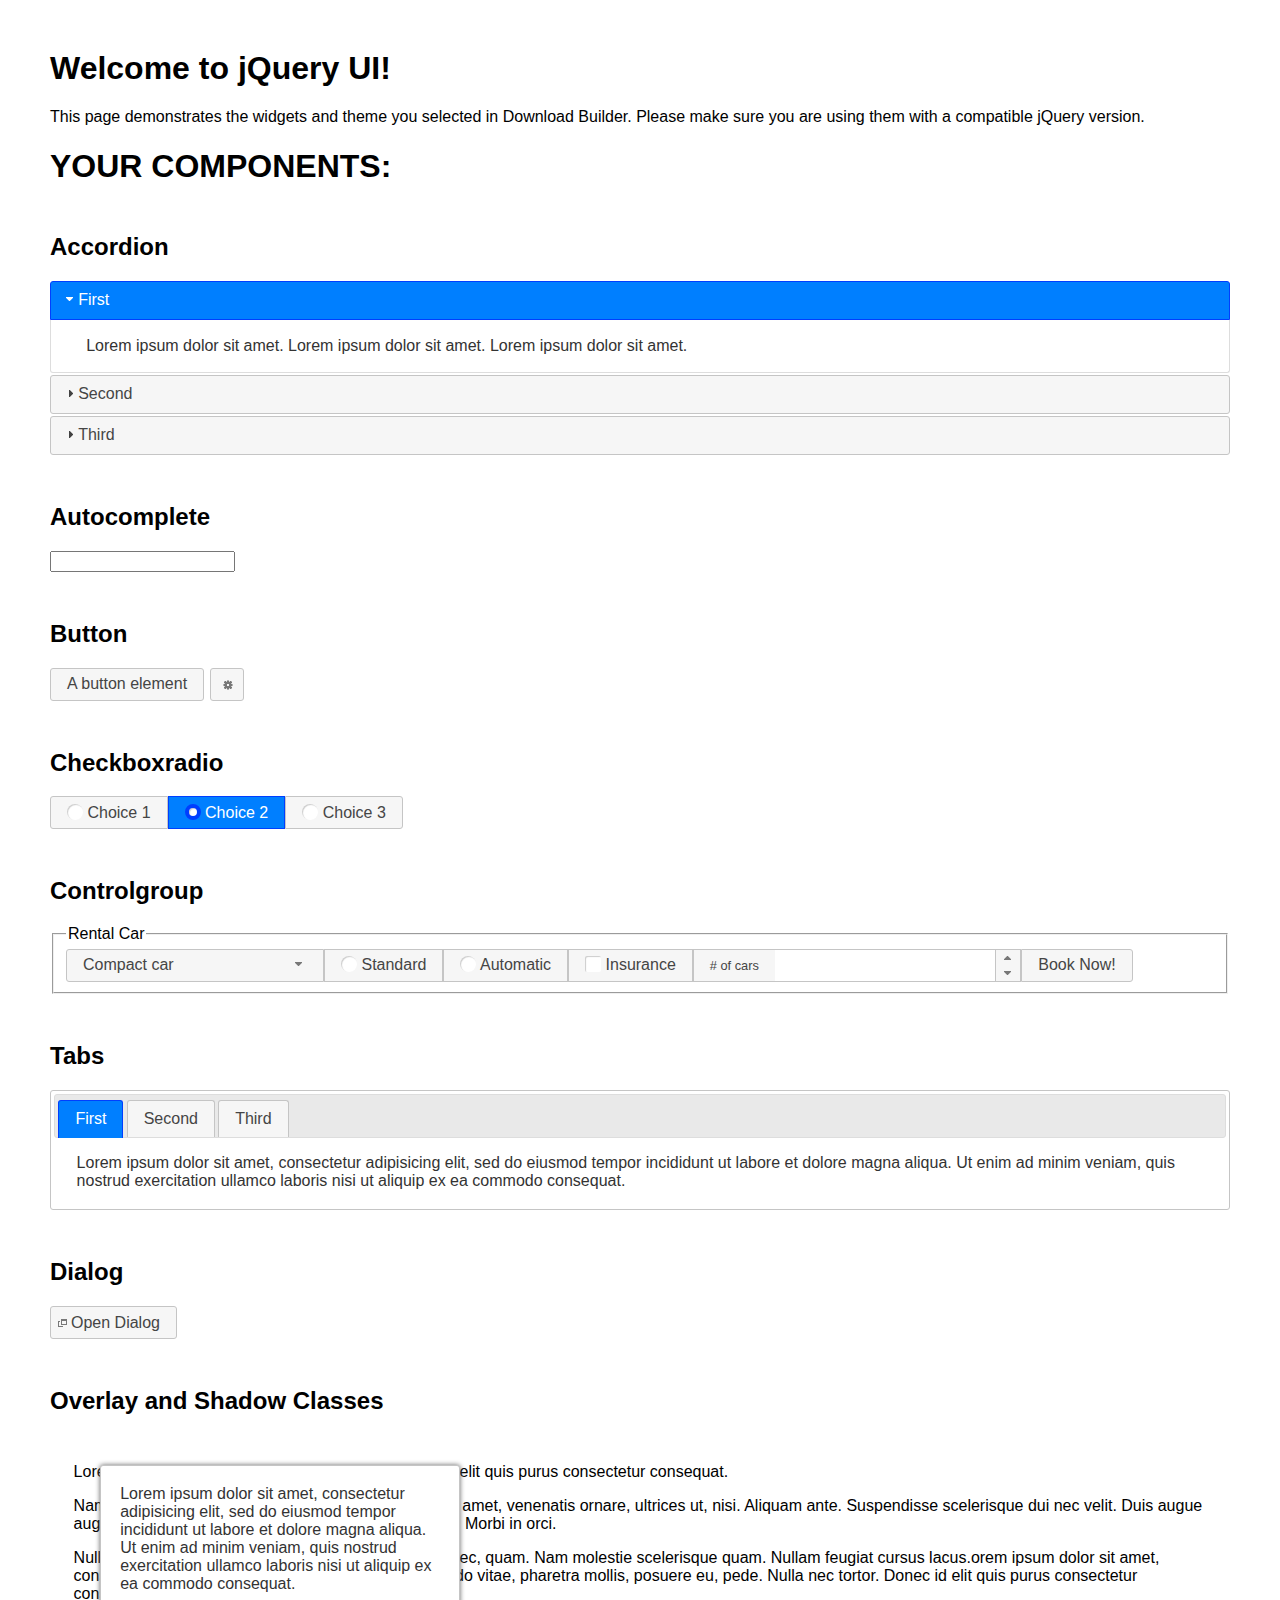
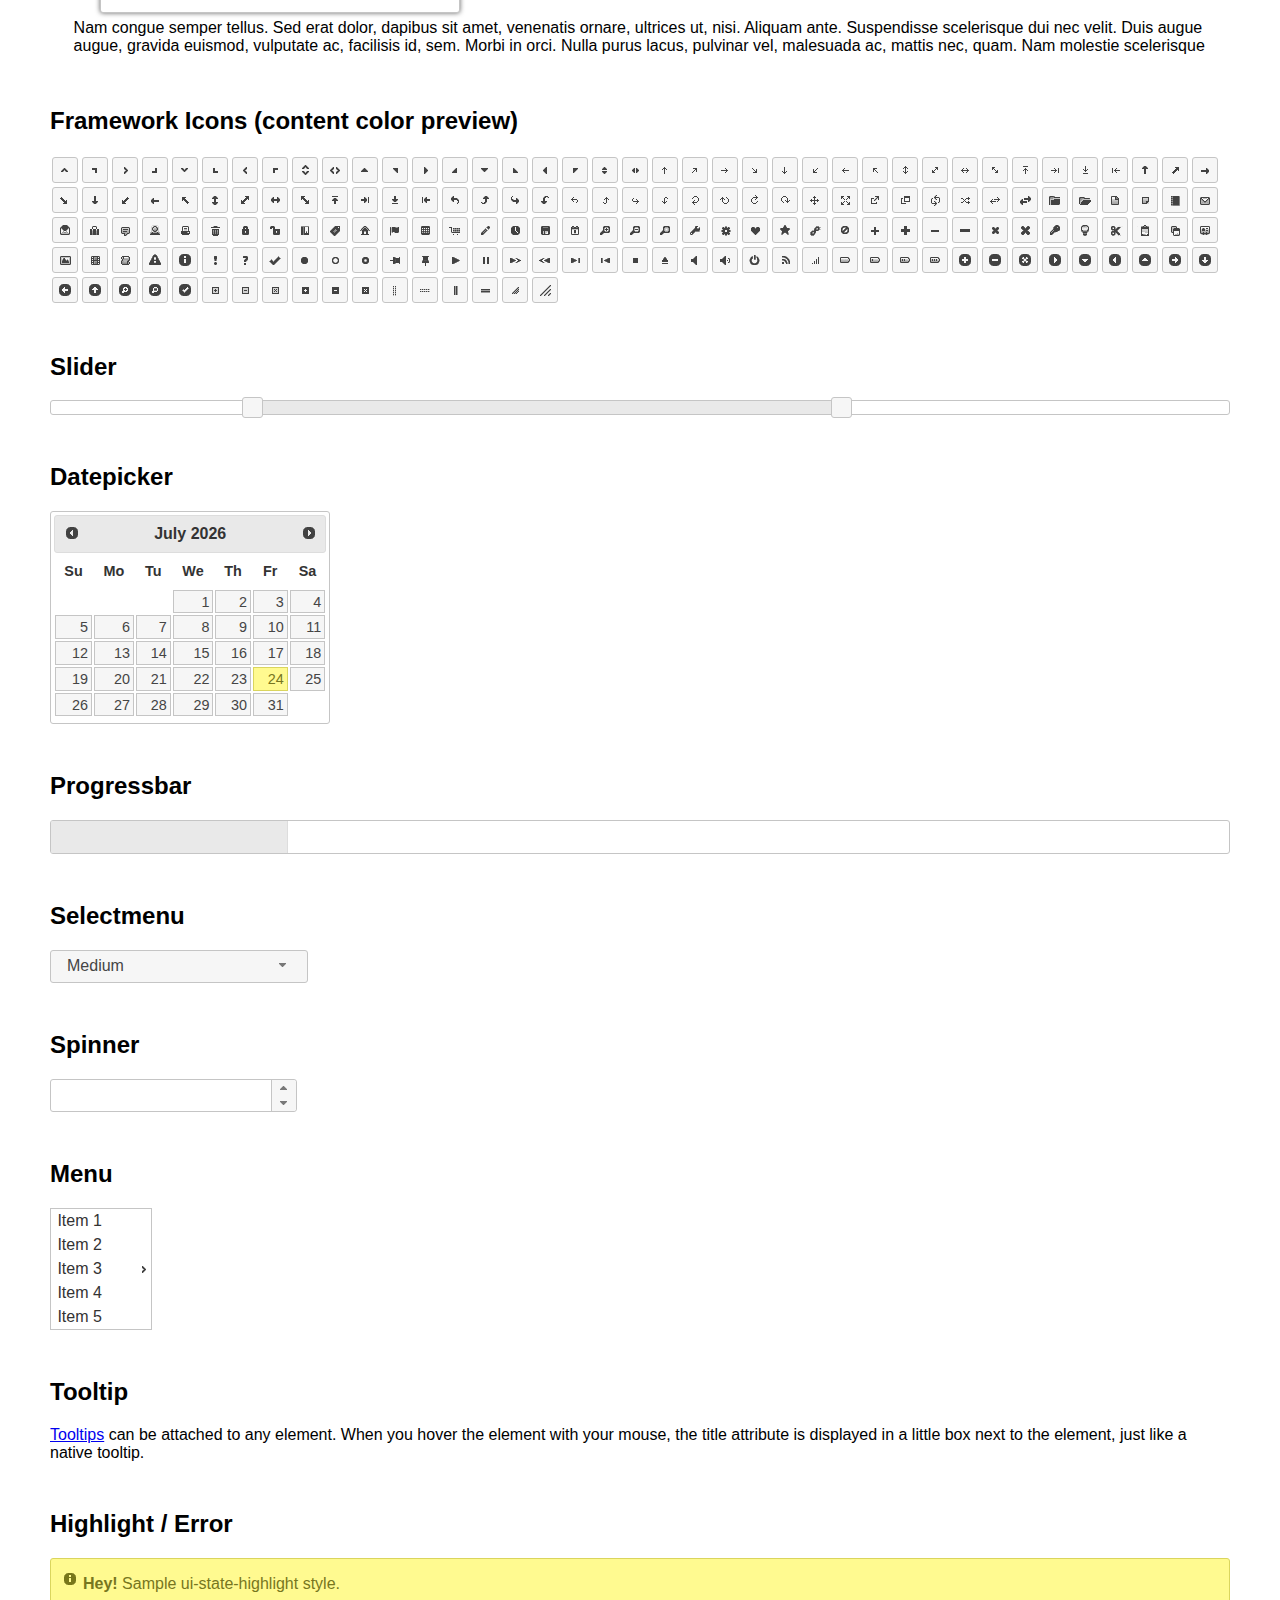
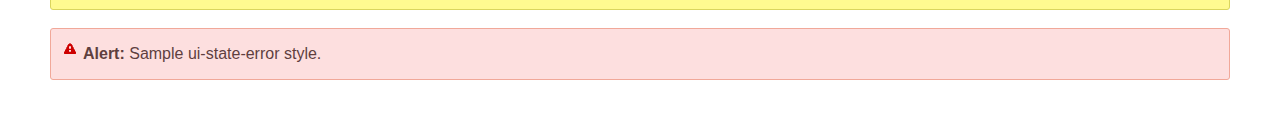
<file: js/jquery-ui-1.13.2/index.html>
<!doctype html>
<html lang="us">
<head>
	<meta charset="utf-8">
	<title>jQuery UI Example Page</title>
	<link href="jquery-ui.css" rel="stylesheet">
	<style>
	body{
		font-family: "Trebuchet MS", sans-serif;
		margin: 50px;
	}
	.demoHeaders {
		margin-top: 2em;
	}
	#dialog-link {
		padding: .4em 1em .4em 20px;
		text-decoration: none;
		position: relative;
	}
	#dialog-link span.ui-icon {
		margin: 0 5px 0 0;
		position: absolute;
		left: .2em;
		top: 50%;
		margin-top: -8px;
	}
	#icons {
		margin: 0;
		padding: 0;
	}
	#icons li {
		margin: 2px;
		position: relative;
		padding: 4px 0;
		cursor: pointer;
		float: left;
		list-style: none;
	}
	#icons span.ui-icon {
		float: left;
		margin: 0 4px;
	}
	.fakewindowcontain .ui-widget-overlay {
		position: absolute;
	}
	select {
		width: 200px;
	}
	</style>
</head>
<body>

<h1>Welcome to jQuery UI!</h1>

<div class="ui-widget">
	<p>This page demonstrates the widgets and theme you selected in Download Builder. Please make sure you are using them with a compatible jQuery version.</p>
</div>

<h1>YOUR COMPONENTS:</h1>

<!-- Accordion -->
<h2 class="demoHeaders">Accordion</h2>
<div id="accordion">
	<h3>First</h3>
	<div>Lorem ipsum dolor sit amet. Lorem ipsum dolor sit amet. Lorem ipsum dolor sit amet.</div>
	<h3>Second</h3>
	<div>Phasellus mattis tincidunt nibh.</div>
	<h3>Third</h3>
	<div>Nam dui erat, auctor a, dignissim quis.</div>
</div>

<!-- Autocomplete -->
<h2 class="demoHeaders">Autocomplete</h2>
<div>
	<input id="autocomplete" title="type &quot;a&quot;">
</div>

<!-- Button -->
<h2 class="demoHeaders">Button</h2>
<button id="button">A button element</button>
<button id="button-icon">An icon-only button</button>

<!-- Checkboxradio -->
<h2 class="demoHeaders">Checkboxradio</h2>
<form style="margin-top: 1em;">
	<div id="radioset">
		<input type="radio" id="radio1" name="radio"><label for="radio1">Choice 1</label>
		<input type="radio" id="radio2" name="radio" checked="checked"><label for="radio2">Choice 2</label>
		<input type="radio" id="radio3" name="radio"><label for="radio3">Choice 3</label>
	</div>
</form>

<!-- Controlgroup -->
<h2 class="demoHeaders">Controlgroup</h2>
<fieldset>
	<legend>Rental Car</legend>
	<div id="controlgroup">
		<select id="car-type">
			<option>Compact car</option>
			<option>Midsize car</option>
			<option>Full size car</option>
			<option>SUV</option>
			<option>Luxury</option>
			<option>Truck</option>
			<option>Van</option>
		</select>
		<label for="transmission-standard">Standard</label>
		<input type="radio" name="transmission" id="transmission-standard">
		<label for="transmission-automatic">Automatic</label>
		<input type="radio" name="transmission" id="transmission-automatic">
		<label for="insurance">Insurance</label>
		<input type="checkbox" name="insurance" id="insurance">
		<label for="horizontal-spinner" class="ui-controlgroup-label"># of cars</label>
		<input id="horizontal-spinner" class="ui-spinner-input">
		<button>Book Now!</button>
	</div>
</fieldset>

<!-- Tabs -->
<h2 class="demoHeaders">Tabs</h2>
<div id="tabs">
	<ul>
		<li><a href="#tabs-1">First</a></li>
		<li><a href="#tabs-2">Second</a></li>
		<li><a href="#tabs-3">Third</a></li>
	</ul>
	<div id="tabs-1">Lorem ipsum dolor sit amet, consectetur adipisicing elit, sed do eiusmod tempor incididunt ut labore et dolore magna aliqua. Ut enim ad minim veniam, quis nostrud exercitation ullamco laboris nisi ut aliquip ex ea commodo consequat.</div>
	<div id="tabs-2">Phasellus mattis tincidunt nibh. Cras orci urna, blandit id, pretium vel, aliquet ornare, felis. Maecenas scelerisque sem non nisl. Fusce sed lorem in enim dictum bibendum.</div>
	<div id="tabs-3">Nam dui erat, auctor a, dignissim quis, sollicitudin eu, felis. Pellentesque nisi urna, interdum eget, sagittis et, consequat vestibulum, lacus. Mauris porttitor ullamcorper augue.</div>
</div>

<h2 class="demoHeaders">Dialog</h2>
<p>
	<button id="dialog-link" class="ui-button ui-corner-all ui-widget">
		<span class="ui-icon ui-icon-newwin"></span>Open Dialog
	</button>
</p>

<h2 class="demoHeaders">Overlay and Shadow Classes</h2>
<div style="position: relative; width: 96%; height: 200px; padding:1% 2%; overflow:hidden;" class="fakewindowcontain">
	<p>Lorem ipsum dolor sit amet,  Nulla nec tortor. Donec id elit quis purus consectetur consequat. </p><p>Nam congue semper tellus. Sed erat dolor, dapibus sit amet, venenatis ornare, ultrices ut, nisi. Aliquam ante. Suspendisse scelerisque dui nec velit. Duis augue augue, gravida euismod, vulputate ac, facilisis id, sem. Morbi in orci. </p><p>Nulla purus lacus, pulvinar vel, malesuada ac, mattis nec, quam. Nam molestie scelerisque quam. Nullam feugiat cursus lacus.orem ipsum dolor sit amet, consectetur adipiscing elit. Donec libero risus, commodo vitae, pharetra mollis, posuere eu, pede. Nulla nec tortor. Donec id elit quis purus consectetur consequat. </p><p>Nam congue semper tellus. Sed erat dolor, dapibus sit amet, venenatis ornare, ultrices ut, nisi. Aliquam ante. Suspendisse scelerisque dui nec velit. Duis augue augue, gravida euismod, vulputate ac, facilisis id, sem. Morbi in orci. Nulla purus lacus, pulvinar vel, malesuada ac, mattis nec, quam. Nam molestie scelerisque quam. </p><p>Nullam feugiat cursus lacus.orem ipsum dolor sit amet, consectetur adipiscing elit. Donec libero risus, commodo vitae, pharetra mollis, posuere eu, pede. Nulla nec tortor. Donec id elit quis purus consectetur consequat. Nam congue semper tellus. Sed erat dolor, dapibus sit amet, venenatis ornare, ultrices ut, nisi. Aliquam ante. </p><p>Suspendisse scelerisque dui nec velit. Duis augue augue, gravida euismod, vulputate ac, facilisis id, sem. Morbi in orci. Nulla purus lacus, pulvinar vel, malesuada ac, mattis nec, quam. Nam molestie scelerisque quam. Nullam feugiat cursus lacus.orem ipsum dolor sit amet, consectetur adipiscing elit. Donec libero risus, commodo vitae, pharetra mollis, posuere eu, pede. Nulla nec tortor. Donec id elit quis purus consectetur consequat. Nam congue semper tellus. Sed erat dolor, dapibus sit amet, venenatis ornare, ultrices ut, nisi. </p>

	<!-- ui-dialog -->
	<div class="ui-widget-overlay ui-front"></div>
	<div style="position: absolute; width: 320px; left: 50px; top: 30px; padding: 1.2em" class="ui-widget ui-front ui-widget-content ui-corner-all ui-widget-shadow">
		Lorem ipsum dolor sit amet, consectetur adipisicing elit, sed do eiusmod tempor incididunt ut labore et dolore magna aliqua. Ut enim ad minim veniam, quis nostrud exercitation ullamco laboris nisi ut aliquip ex ea commodo consequat.
	</div>

</div>

<!-- ui-dialog -->
<div id="dialog" title="Dialog Title">
	<p>Lorem ipsum dolor sit amet, consectetur adipisicing elit, sed do eiusmod tempor incididunt ut labore et dolore magna aliqua. Ut enim ad minim veniam, quis nostrud exercitation ullamco laboris nisi ut aliquip ex ea commodo consequat.</p>
</div>


<h2 class="demoHeaders">Framework Icons (content color preview)</h2>
<ul id="icons" class="ui-widget ui-helper-clearfix">
	<li class="ui-state-default ui-corner-all" title=".ui-icon-caret-1-n"><span class="ui-icon ui-icon-caret-1-n"></span></li>
	<li class="ui-state-default ui-corner-all" title=".ui-icon-caret-1-ne"><span class="ui-icon ui-icon-caret-1-ne"></span></li>
	<li class="ui-state-default ui-corner-all" title=".ui-icon-caret-1-e"><span class="ui-icon ui-icon-caret-1-e"></span></li>
	<li class="ui-state-default ui-corner-all" title=".ui-icon-caret-1-se"><span class="ui-icon ui-icon-caret-1-se"></span></li>
	<li class="ui-state-default ui-corner-all" title=".ui-icon-caret-1-s"><span class="ui-icon ui-icon-caret-1-s"></span></li>
	<li class="ui-state-default ui-corner-all" title=".ui-icon-caret-1-sw"><span class="ui-icon ui-icon-caret-1-sw"></span></li>
	<li class="ui-state-default ui-corner-all" title=".ui-icon-caret-1-w"><span class="ui-icon ui-icon-caret-1-w"></span></li>
	<li class="ui-state-default ui-corner-all" title=".ui-icon-caret-1-nw"><span class="ui-icon ui-icon-caret-1-nw"></span></li>
	<li class="ui-state-default ui-corner-all" title=".ui-icon-caret-2-n-s"><span class="ui-icon ui-icon-caret-2-n-s"></span></li>
	<li class="ui-state-default ui-corner-all" title=".ui-icon-caret-2-e-w"><span class="ui-icon ui-icon-caret-2-e-w"></span></li>
	<li class="ui-state-default ui-corner-all" title=".ui-icon-triangle-1-n"><span class="ui-icon ui-icon-triangle-1-n"></span></li>
	<li class="ui-state-default ui-corner-all" title=".ui-icon-triangle-1-ne"><span class="ui-icon ui-icon-triangle-1-ne"></span></li>
	<li class="ui-state-default ui-corner-all" title=".ui-icon-triangle-1-e"><span class="ui-icon ui-icon-triangle-1-e"></span></li>
	<li class="ui-state-default ui-corner-all" title=".ui-icon-triangle-1-se"><span class="ui-icon ui-icon-triangle-1-se"></span></li>
	<li class="ui-state-default ui-corner-all" title=".ui-icon-triangle-1-s"><span class="ui-icon ui-icon-triangle-1-s"></span></li>
	<li class="ui-state-default ui-corner-all" title=".ui-icon-triangle-1-sw"><span class="ui-icon ui-icon-triangle-1-sw"></span></li>
	<li class="ui-state-default ui-corner-all" title=".ui-icon-triangle-1-w"><span class="ui-icon ui-icon-triangle-1-w"></span></li>
	<li class="ui-state-default ui-corner-all" title=".ui-icon-triangle-1-nw"><span class="ui-icon ui-icon-triangle-1-nw"></span></li>
	<li class="ui-state-default ui-corner-all" title=".ui-icon-triangle-2-n-s"><span class="ui-icon ui-icon-triangle-2-n-s"></span></li>
	<li class="ui-state-default ui-corner-all" title=".ui-icon-triangle-2-e-w"><span class="ui-icon ui-icon-triangle-2-e-w"></span></li>
	<li class="ui-state-default ui-corner-all" title=".ui-icon-arrow-1-n"><span class="ui-icon ui-icon-arrow-1-n"></span></li>
	<li class="ui-state-default ui-corner-all" title=".ui-icon-arrow-1-ne"><span class="ui-icon ui-icon-arrow-1-ne"></span></li>
	<li class="ui-state-default ui-corner-all" title=".ui-icon-arrow-1-e"><span class="ui-icon ui-icon-arrow-1-e"></span></li>
	<li class="ui-state-default ui-corner-all" title=".ui-icon-arrow-1-se"><span class="ui-icon ui-icon-arrow-1-se"></span></li>
	<li class="ui-state-default ui-corner-all" title=".ui-icon-arrow-1-s"><span class="ui-icon ui-icon-arrow-1-s"></span></li>
	<li class="ui-state-default ui-corner-all" title=".ui-icon-arrow-1-sw"><span class="ui-icon ui-icon-arrow-1-sw"></span></li>
	<li class="ui-state-default ui-corner-all" title=".ui-icon-arrow-1-w"><span class="ui-icon ui-icon-arrow-1-w"></span></li>
	<li class="ui-state-default ui-corner-all" title=".ui-icon-arrow-1-nw"><span class="ui-icon ui-icon-arrow-1-nw"></span></li>
	<li class="ui-state-default ui-corner-all" title=".ui-icon-arrow-2-n-s"><span class="ui-icon ui-icon-arrow-2-n-s"></span></li>
	<li class="ui-state-default ui-corner-all" title=".ui-icon-arrow-2-ne-sw"><span class="ui-icon ui-icon-arrow-2-ne-sw"></span></li>
	<li class="ui-state-default ui-corner-all" title=".ui-icon-arrow-2-e-w"><span class="ui-icon ui-icon-arrow-2-e-w"></span></li>
	<li class="ui-state-default ui-corner-all" title=".ui-icon-arrow-2-se-nw"><span class="ui-icon ui-icon-arrow-2-se-nw"></span></li>
	<li class="ui-state-default ui-corner-all" title=".ui-icon-arrowstop-1-n"><span class="ui-icon ui-icon-arrowstop-1-n"></span></li>
	<li class="ui-state-default ui-corner-all" title=".ui-icon-arrowstop-1-e"><span class="ui-icon ui-icon-arrowstop-1-e"></span></li>
	<li class="ui-state-default ui-corner-all" title=".ui-icon-arrowstop-1-s"><span class="ui-icon ui-icon-arrowstop-1-s"></span></li>
	<li class="ui-state-default ui-corner-all" title=".ui-icon-arrowstop-1-w"><span class="ui-icon ui-icon-arrowstop-1-w"></span></li>
	<li class="ui-state-default ui-corner-all" title=".ui-icon-arrowthick-1-n"><span class="ui-icon ui-icon-arrowthick-1-n"></span></li>
	<li class="ui-state-default ui-corner-all" title=".ui-icon-arrowthick-1-ne"><span class="ui-icon ui-icon-arrowthick-1-ne"></span></li>
	<li class="ui-state-default ui-corner-all" title=".ui-icon-arrowthick-1-e"><span class="ui-icon ui-icon-arrowthick-1-e"></span></li>
	<li class="ui-state-default ui-corner-all" title=".ui-icon-arrowthick-1-se"><span class="ui-icon ui-icon-arrowthick-1-se"></span></li>
	<li class="ui-state-default ui-corner-all" title=".ui-icon-arrowthick-1-s"><span class="ui-icon ui-icon-arrowthick-1-s"></span></li>
	<li class="ui-state-default ui-corner-all" title=".ui-icon-arrowthick-1-sw"><span class="ui-icon ui-icon-arrowthick-1-sw"></span></li>
	<li class="ui-state-default ui-corner-all" title=".ui-icon-arrowthick-1-w"><span class="ui-icon ui-icon-arrowthick-1-w"></span></li>
	<li class="ui-state-default ui-corner-all" title=".ui-icon-arrowthick-1-nw"><span class="ui-icon ui-icon-arrowthick-1-nw"></span></li>
	<li class="ui-state-default ui-corner-all" title=".ui-icon-arrowthick-2-n-s"><span class="ui-icon ui-icon-arrowthick-2-n-s"></span></li>
	<li class="ui-state-default ui-corner-all" title=".ui-icon-arrowthick-2-ne-sw"><span class="ui-icon ui-icon-arrowthick-2-ne-sw"></span></li>
	<li class="ui-state-default ui-corner-all" title=".ui-icon-arrowthick-2-e-w"><span class="ui-icon ui-icon-arrowthick-2-e-w"></span></li>
	<li class="ui-state-default ui-corner-all" title=".ui-icon-arrowthick-2-se-nw"><span class="ui-icon ui-icon-arrowthick-2-se-nw"></span></li>
	<li class="ui-state-default ui-corner-all" title=".ui-icon-arrowthickstop-1-n"><span class="ui-icon ui-icon-arrowthickstop-1-n"></span></li>
	<li class="ui-state-default ui-corner-all" title=".ui-icon-arrowthickstop-1-e"><span class="ui-icon ui-icon-arrowthickstop-1-e"></span></li>
	<li class="ui-state-default ui-corner-all" title=".ui-icon-arrowthickstop-1-s"><span class="ui-icon ui-icon-arrowthickstop-1-s"></span></li>
	<li class="ui-state-default ui-corner-all" title=".ui-icon-arrowthickstop-1-w"><span class="ui-icon ui-icon-arrowthickstop-1-w"></span></li>
	<li class="ui-state-default ui-corner-all" title=".ui-icon-arrowreturnthick-1-w"><span class="ui-icon ui-icon-arrowreturnthick-1-w"></span></li>
	<li class="ui-state-default ui-corner-all" title=".ui-icon-arrowreturnthick-1-n"><span class="ui-icon ui-icon-arrowreturnthick-1-n"></span></li>
	<li class="ui-state-default ui-corner-all" title=".ui-icon-arrowreturnthick-1-e"><span class="ui-icon ui-icon-arrowreturnthick-1-e"></span></li>
	<li class="ui-state-default ui-corner-all" title=".ui-icon-arrowreturnthick-1-s"><span class="ui-icon ui-icon-arrowreturnthick-1-s"></span></li>
	<li class="ui-state-default ui-corner-all" title=".ui-icon-arrowreturn-1-w"><span class="ui-icon ui-icon-arrowreturn-1-w"></span></li>
	<li class="ui-state-default ui-corner-all" title=".ui-icon-arrowreturn-1-n"><span class="ui-icon ui-icon-arrowreturn-1-n"></span></li>
	<li class="ui-state-default ui-corner-all" title=".ui-icon-arrowreturn-1-e"><span class="ui-icon ui-icon-arrowreturn-1-e"></span></li>
	<li class="ui-state-default ui-corner-all" title=".ui-icon-arrowreturn-1-s"><span class="ui-icon ui-icon-arrowreturn-1-s"></span></li>
	<li class="ui-state-default ui-corner-all" title=".ui-icon-arrowrefresh-1-w"><span class="ui-icon ui-icon-arrowrefresh-1-w"></span></li>
	<li class="ui-state-default ui-corner-all" title=".ui-icon-arrowrefresh-1-n"><span class="ui-icon ui-icon-arrowrefresh-1-n"></span></li>
	<li class="ui-state-default ui-corner-all" title=".ui-icon-arrowrefresh-1-e"><span class="ui-icon ui-icon-arrowrefresh-1-e"></span></li>
	<li class="ui-state-default ui-corner-all" title=".ui-icon-arrowrefresh-1-s"><span class="ui-icon ui-icon-arrowrefresh-1-s"></span></li>
	<li class="ui-state-default ui-corner-all" title=".ui-icon-arrow-4"><span class="ui-icon ui-icon-arrow-4"></span></li>
	<li class="ui-state-default ui-corner-all" title=".ui-icon-arrow-4-diag"><span class="ui-icon ui-icon-arrow-4-diag"></span></li>
	<li class="ui-state-default ui-corner-all" title=".ui-icon-extlink"><span class="ui-icon ui-icon-extlink"></span></li>
	<li class="ui-state-default ui-corner-all" title=".ui-icon-newwin"><span class="ui-icon ui-icon-newwin"></span></li>
	<li class="ui-state-default ui-corner-all" title=".ui-icon-refresh"><span class="ui-icon ui-icon-refresh"></span></li>
	<li class="ui-state-default ui-corner-all" title=".ui-icon-shuffle"><span class="ui-icon ui-icon-shuffle"></span></li>
	<li class="ui-state-default ui-corner-all" title=".ui-icon-transfer-e-w"><span class="ui-icon ui-icon-transfer-e-w"></span></li>
	<li class="ui-state-default ui-corner-all" title=".ui-icon-transferthick-e-w"><span class="ui-icon ui-icon-transferthick-e-w"></span></li>
	<li class="ui-state-default ui-corner-all" title=".ui-icon-folder-collapsed"><span class="ui-icon ui-icon-folder-collapsed"></span></li>
	<li class="ui-state-default ui-corner-all" title=".ui-icon-folder-open"><span class="ui-icon ui-icon-folder-open"></span></li>
	<li class="ui-state-default ui-corner-all" title=".ui-icon-document"><span class="ui-icon ui-icon-document"></span></li>
	<li class="ui-state-default ui-corner-all" title=".ui-icon-document-b"><span class="ui-icon ui-icon-document-b"></span></li>
	<li class="ui-state-default ui-corner-all" title=".ui-icon-note"><span class="ui-icon ui-icon-note"></span></li>
	<li class="ui-state-default ui-corner-all" title=".ui-icon-mail-closed"><span class="ui-icon ui-icon-mail-closed"></span></li>
	<li class="ui-state-default ui-corner-all" title=".ui-icon-mail-open"><span class="ui-icon ui-icon-mail-open"></span></li>
	<li class="ui-state-default ui-corner-all" title=".ui-icon-suitcase"><span class="ui-icon ui-icon-suitcase"></span></li>
	<li class="ui-state-default ui-corner-all" title=".ui-icon-comment"><span class="ui-icon ui-icon-comment"></span></li>
	<li class="ui-state-default ui-corner-all" title=".ui-icon-person"><span class="ui-icon ui-icon-person"></span></li>
	<li class="ui-state-default ui-corner-all" title=".ui-icon-print"><span class="ui-icon ui-icon-print"></span></li>
	<li class="ui-state-default ui-corner-all" title=".ui-icon-trash"><span class="ui-icon ui-icon-trash"></span></li>
	<li class="ui-state-default ui-corner-all" title=".ui-icon-locked"><span class="ui-icon ui-icon-locked"></span></li>
	<li class="ui-state-default ui-corner-all" title=".ui-icon-unlocked"><span class="ui-icon ui-icon-unlocked"></span></li>
	<li class="ui-state-default ui-corner-all" title=".ui-icon-bookmark"><span class="ui-icon ui-icon-bookmark"></span></li>
	<li class="ui-state-default ui-corner-all" title=".ui-icon-tag"><span class="ui-icon ui-icon-tag"></span></li>
	<li class="ui-state-default ui-corner-all" title=".ui-icon-home"><span class="ui-icon ui-icon-home"></span></li>
	<li class="ui-state-default ui-corner-all" title=".ui-icon-flag"><span class="ui-icon ui-icon-flag"></span></li>
	<li class="ui-state-default ui-corner-all" title=".ui-icon-calculator"><span class="ui-icon ui-icon-calculator"></span></li>
	<li class="ui-state-default ui-corner-all" title=".ui-icon-cart"><span class="ui-icon ui-icon-cart"></span></li>
	<li class="ui-state-default ui-corner-all" title=".ui-icon-pencil"><span class="ui-icon ui-icon-pencil"></span></li>
	<li class="ui-state-default ui-corner-all" title=".ui-icon-clock"><span class="ui-icon ui-icon-clock"></span></li>
	<li class="ui-state-default ui-corner-all" title=".ui-icon-disk"><span class="ui-icon ui-icon-disk"></span></li>
	<li class="ui-state-default ui-corner-all" title=".ui-icon-calendar"><span class="ui-icon ui-icon-calendar"></span></li>
	<li class="ui-state-default ui-corner-all" title=".ui-icon-zoomin"><span class="ui-icon ui-icon-zoomin"></span></li>
	<li class="ui-state-default ui-corner-all" title=".ui-icon-zoomout"><span class="ui-icon ui-icon-zoomout"></span></li>
	<li class="ui-state-default ui-corner-all" title=".ui-icon-search"><span class="ui-icon ui-icon-search"></span></li>
	<li class="ui-state-default ui-corner-all" title=".ui-icon-wrench"><span class="ui-icon ui-icon-wrench"></span></li>
	<li class="ui-state-default ui-corner-all" title=".ui-icon-gear"><span class="ui-icon ui-icon-gear"></span></li>
	<li class="ui-state-default ui-corner-all" title=".ui-icon-heart"><span class="ui-icon ui-icon-heart"></span></li>
	<li class="ui-state-default ui-corner-all" title=".ui-icon-star"><span class="ui-icon ui-icon-star"></span></li>
	<li class="ui-state-default ui-corner-all" title=".ui-icon-link"><span class="ui-icon ui-icon-link"></span></li>
	<li class="ui-state-default ui-corner-all" title=".ui-icon-cancel"><span class="ui-icon ui-icon-cancel"></span></li>
	<li class="ui-state-default ui-corner-all" title=".ui-icon-plus"><span class="ui-icon ui-icon-plus"></span></li>
	<li class="ui-state-default ui-corner-all" title=".ui-icon-plusthick"><span class="ui-icon ui-icon-plusthick"></span></li>
	<li class="ui-state-default ui-corner-all" title=".ui-icon-minus"><span class="ui-icon ui-icon-minus"></span></li>
	<li class="ui-state-default ui-corner-all" title=".ui-icon-minusthick"><span class="ui-icon ui-icon-minusthick"></span></li>
	<li class="ui-state-default ui-corner-all" title=".ui-icon-close"><span class="ui-icon ui-icon-close"></span></li>
	<li class="ui-state-default ui-corner-all" title=".ui-icon-closethick"><span class="ui-icon ui-icon-closethick"></span></li>
	<li class="ui-state-default ui-corner-all" title=".ui-icon-key"><span class="ui-icon ui-icon-key"></span></li>
	<li class="ui-state-default ui-corner-all" title=".ui-icon-lightbulb"><span class="ui-icon ui-icon-lightbulb"></span></li>
	<li class="ui-state-default ui-corner-all" title=".ui-icon-scissors"><span class="ui-icon ui-icon-scissors"></span></li>
	<li class="ui-state-default ui-corner-all" title=".ui-icon-clipboard"><span class="ui-icon ui-icon-clipboard"></span></li>
	<li class="ui-state-default ui-corner-all" title=".ui-icon-copy"><span class="ui-icon ui-icon-copy"></span></li>
	<li class="ui-state-default ui-corner-all" title=".ui-icon-contact"><span class="ui-icon ui-icon-contact"></span></li>
	<li class="ui-state-default ui-corner-all" title=".ui-icon-image"><span class="ui-icon ui-icon-image"></span></li>
	<li class="ui-state-default ui-corner-all" title=".ui-icon-video"><span class="ui-icon ui-icon-video"></span></li>
	<li class="ui-state-default ui-corner-all" title=".ui-icon-script"><span class="ui-icon ui-icon-script"></span></li>
	<li class="ui-state-default ui-corner-all" title=".ui-icon-alert"><span class="ui-icon ui-icon-alert"></span></li>
	<li class="ui-state-default ui-corner-all" title=".ui-icon-info"><span class="ui-icon ui-icon-info"></span></li>
	<li class="ui-state-default ui-corner-all" title=".ui-icon-notice"><span class="ui-icon ui-icon-notice"></span></li>
	<li class="ui-state-default ui-corner-all" title=".ui-icon-help"><span class="ui-icon ui-icon-help"></span></li>
	<li class="ui-state-default ui-corner-all" title=".ui-icon-check"><span class="ui-icon ui-icon-check"></span></li>
	<li class="ui-state-default ui-corner-all" title=".ui-icon-bullet"><span class="ui-icon ui-icon-bullet"></span></li>
	<li class="ui-state-default ui-corner-all" title=".ui-icon-radio-off"><span class="ui-icon ui-icon-radio-off"></span></li>
	<li class="ui-state-default ui-corner-all" title=".ui-icon-radio-on"><span class="ui-icon ui-icon-radio-on"></span></li>
	<li class="ui-state-default ui-corner-all" title=".ui-icon-pin-w"><span class="ui-icon ui-icon-pin-w"></span></li>
	<li class="ui-state-default ui-corner-all" title=".ui-icon-pin-s"><span class="ui-icon ui-icon-pin-s"></span></li>
	<li class="ui-state-default ui-corner-all" title=".ui-icon-play"><span class="ui-icon ui-icon-play"></span></li>
	<li class="ui-state-default ui-corner-all" title=".ui-icon-pause"><span class="ui-icon ui-icon-pause"></span></li>
	<li class="ui-state-default ui-corner-all" title=".ui-icon-seek-next"><span class="ui-icon ui-icon-seek-next"></span></li>
	<li class="ui-state-default ui-corner-all" title=".ui-icon-seek-prev"><span class="ui-icon ui-icon-seek-prev"></span></li>
	<li class="ui-state-default ui-corner-all" title=".ui-icon-seek-end"><span class="ui-icon ui-icon-seek-end"></span></li>
	<li class="ui-state-default ui-corner-all" title=".ui-icon-seek-first"><span class="ui-icon ui-icon-seek-first"></span></li>
	<li class="ui-state-default ui-corner-all" title=".ui-icon-stop"><span class="ui-icon ui-icon-stop"></span></li>
	<li class="ui-state-default ui-corner-all" title=".ui-icon-eject"><span class="ui-icon ui-icon-eject"></span></li>
	<li class="ui-state-default ui-corner-all" title=".ui-icon-volume-off"><span class="ui-icon ui-icon-volume-off"></span></li>
	<li class="ui-state-default ui-corner-all" title=".ui-icon-volume-on"><span class="ui-icon ui-icon-volume-on"></span></li>
	<li class="ui-state-default ui-corner-all" title=".ui-icon-power"><span class="ui-icon ui-icon-power"></span></li>
	<li class="ui-state-default ui-corner-all" title=".ui-icon-signal-diag"><span class="ui-icon ui-icon-signal-diag"></span></li>
	<li class="ui-state-default ui-corner-all" title=".ui-icon-signal"><span class="ui-icon ui-icon-signal"></span></li>
	<li class="ui-state-default ui-corner-all" title=".ui-icon-battery-0"><span class="ui-icon ui-icon-battery-0"></span></li>
	<li class="ui-state-default ui-corner-all" title=".ui-icon-battery-1"><span class="ui-icon ui-icon-battery-1"></span></li>
	<li class="ui-state-default ui-corner-all" title=".ui-icon-battery-2"><span class="ui-icon ui-icon-battery-2"></span></li>
	<li class="ui-state-default ui-corner-all" title=".ui-icon-battery-3"><span class="ui-icon ui-icon-battery-3"></span></li>
	<li class="ui-state-default ui-corner-all" title=".ui-icon-circle-plus"><span class="ui-icon ui-icon-circle-plus"></span></li>
	<li class="ui-state-default ui-corner-all" title=".ui-icon-circle-minus"><span class="ui-icon ui-icon-circle-minus"></span></li>
	<li class="ui-state-default ui-corner-all" title=".ui-icon-circle-close"><span class="ui-icon ui-icon-circle-close"></span></li>
	<li class="ui-state-default ui-corner-all" title=".ui-icon-circle-triangle-e"><span class="ui-icon ui-icon-circle-triangle-e"></span></li>
	<li class="ui-state-default ui-corner-all" title=".ui-icon-circle-triangle-s"><span class="ui-icon ui-icon-circle-triangle-s"></span></li>
	<li class="ui-state-default ui-corner-all" title=".ui-icon-circle-triangle-w"><span class="ui-icon ui-icon-circle-triangle-w"></span></li>
	<li class="ui-state-default ui-corner-all" title=".ui-icon-circle-triangle-n"><span class="ui-icon ui-icon-circle-triangle-n"></span></li>
	<li class="ui-state-default ui-corner-all" title=".ui-icon-circle-arrow-e"><span class="ui-icon ui-icon-circle-arrow-e"></span></li>
	<li class="ui-state-default ui-corner-all" title=".ui-icon-circle-arrow-s"><span class="ui-icon ui-icon-circle-arrow-s"></span></li>
	<li class="ui-state-default ui-corner-all" title=".ui-icon-circle-arrow-w"><span class="ui-icon ui-icon-circle-arrow-w"></span></li>
	<li class="ui-state-default ui-corner-all" title=".ui-icon-circle-arrow-n"><span class="ui-icon ui-icon-circle-arrow-n"></span></li>
	<li class="ui-state-default ui-corner-all" title=".ui-icon-circle-zoomin"><span class="ui-icon ui-icon-circle-zoomin"></span></li>
	<li class="ui-state-default ui-corner-all" title=".ui-icon-circle-zoomout"><span class="ui-icon ui-icon-circle-zoomout"></span></li>
	<li class="ui-state-default ui-corner-all" title=".ui-icon-circle-check"><span class="ui-icon ui-icon-circle-check"></span></li>
	<li class="ui-state-default ui-corner-all" title=".ui-icon-circlesmall-plus"><span class="ui-icon ui-icon-circlesmall-plus"></span></li>
	<li class="ui-state-default ui-corner-all" title=".ui-icon-circlesmall-minus"><span class="ui-icon ui-icon-circlesmall-minus"></span></li>
	<li class="ui-state-default ui-corner-all" title=".ui-icon-circlesmall-close"><span class="ui-icon ui-icon-circlesmall-close"></span></li>
	<li class="ui-state-default ui-corner-all" title=".ui-icon-squaresmall-plus"><span class="ui-icon ui-icon-squaresmall-plus"></span></li>
	<li class="ui-state-default ui-corner-all" title=".ui-icon-squaresmall-minus"><span class="ui-icon ui-icon-squaresmall-minus"></span></li>
	<li class="ui-state-default ui-corner-all" title=".ui-icon-squaresmall-close"><span class="ui-icon ui-icon-squaresmall-close"></span></li>
	<li class="ui-state-default ui-corner-all" title=".ui-icon-grip-dotted-vertical"><span class="ui-icon ui-icon-grip-dotted-vertical"></span></li>
	<li class="ui-state-default ui-corner-all" title=".ui-icon-grip-dotted-horizontal"><span class="ui-icon ui-icon-grip-dotted-horizontal"></span></li>
	<li class="ui-state-default ui-corner-all" title=".ui-icon-grip-solid-vertical"><span class="ui-icon ui-icon-grip-solid-vertical"></span></li>
	<li class="ui-state-default ui-corner-all" title=".ui-icon-grip-solid-horizontal"><span class="ui-icon ui-icon-grip-solid-horizontal"></span></li>
	<li class="ui-state-default ui-corner-all" title=".ui-icon-gripsmall-diagonal-se"><span class="ui-icon ui-icon-gripsmall-diagonal-se"></span></li>
	<li class="ui-state-default ui-corner-all" title=".ui-icon-grip-diagonal-se"><span class="ui-icon ui-icon-grip-diagonal-se"></span></li>
</ul>

<!-- Slider -->
<h2 class="demoHeaders">Slider</h2>
<div id="slider"></div>

<!-- Datepicker -->
<h2 class="demoHeaders">Datepicker</h2>
<div id="datepicker"></div>

<!-- Progressbar -->
<h2 class="demoHeaders">Progressbar</h2>
<div id="progressbar"></div>

<!-- Progressbar -->
<h2 class="demoHeaders">Selectmenu</h2>
<select id="selectmenu">
	<option>Slower</option>
	<option>Slow</option>
	<option selected="selected">Medium</option>
	<option>Fast</option>
	<option>Faster</option>
</select>

<!-- Spinner -->
<h2 class="demoHeaders">Spinner</h2>
<input id="spinner">

<!-- Menu -->
<h2 class="demoHeaders">Menu</h2>
<ul style="width:100px;" id="menu">
	<li><div>Item 1</div></li>
	<li><div>Item 2</div></li>
	<li><div>Item 3</div>
		<ul>
			<li><div>Item 3-1</div></li>
			<li><div>Item 3-2</div></li>
			<li><div>Item 3-3</div></li>
			<li><div>Item 3-4</div></li>
			<li><div>Item 3-5</div></li>
		</ul>
	</li>
	<li><div>Item 4</div></li>
	<li><div>Item 5</div></li>
</ul>

<!-- Tooltip -->
<h2 class="demoHeaders">Tooltip</h2>
<p id="tooltip">
	<a href="#" title="That&apos;s what this widget is">Tooltips</a> can be attached to any element. When you hover
the element with your mouse, the title attribute is displayed in a little box next to the element, just like a native tooltip.
</p>

<!-- Highlight / Error -->
<h2 class="demoHeaders">Highlight / Error</h2>
<div class="ui-widget">
	<div class="ui-state-highlight ui-corner-all" style="margin-top: 20px; padding: 0 .7em;">
		<p><span class="ui-icon ui-icon-info" style="float: left; margin-right: .3em;"></span>
		<strong>Hey!</strong> Sample ui-state-highlight style.</p>
	</div>
</div>
<br>
<div class="ui-widget">
	<div class="ui-state-error ui-corner-all" style="padding: 0 .7em;">
		<p><span class="ui-icon ui-icon-alert" style="float: left; margin-right: .3em;"></span>
		<strong>Alert:</strong> Sample ui-state-error style.</p>
	</div>
</div>

<script src="external/jquery/jquery.js"></script>
<script src="jquery-ui.js"></script>
<script>
$( "#accordion" ).accordion();

var availableTags = [
	"ActionScript",
	"AppleScript",
	"Asp",
	"BASIC",
	"C",
	"C++",
	"Clojure",
	"COBOL",
	"ColdFusion",
	"Erlang",
	"Fortran",
	"Groovy",
	"Haskell",
	"Java",
	"JavaScript",
	"Lisp",
	"Perl",
	"PHP",
	"Python",
	"Ruby",
	"Scala",
	"Scheme"
];
$( "#autocomplete" ).autocomplete({
	source: availableTags
});

$( "#button" ).button();
$( "#button-icon" ).button({
	icon: "ui-icon-gear",
	showLabel: false
});

$( "#radioset" ).buttonset();

$( "#controlgroup" ).controlgroup();

$( "#tabs" ).tabs();

$( "#dialog" ).dialog({
	autoOpen: false,
	width: 400,
	buttons: [
		{
			text: "Ok",
			click: function() {
				$( this ).dialog( "close" );
			}
		},
		{
			text: "Cancel",
			click: function() {
				$( this ).dialog( "close" );
			}
		}
	]
});

// Link to open the dialog
$( "#dialog-link" ).click(function( event ) {
	$( "#dialog" ).dialog( "open" );
	event.preventDefault();
});

$( "#datepicker" ).datepicker({
	inline: true
});

$( "#slider" ).slider({
	range: true,
	values: [ 17, 67 ]
});

$( "#progressbar" ).progressbar({
	value: 20
});

$( "#spinner" ).spinner();

$( "#menu" ).menu();

$( "#tooltip" ).tooltip();

$( "#selectmenu" ).selectmenu();

// Hover states on the static widgets
$( "#dialog-link, #icons li" ).hover(
	function() {
		$( this ).addClass( "ui-state-hover" );
	},
	function() {
		$( this ).removeClass( "ui-state-hover" );
	}
);
</script>
</body>
</html>
</file>
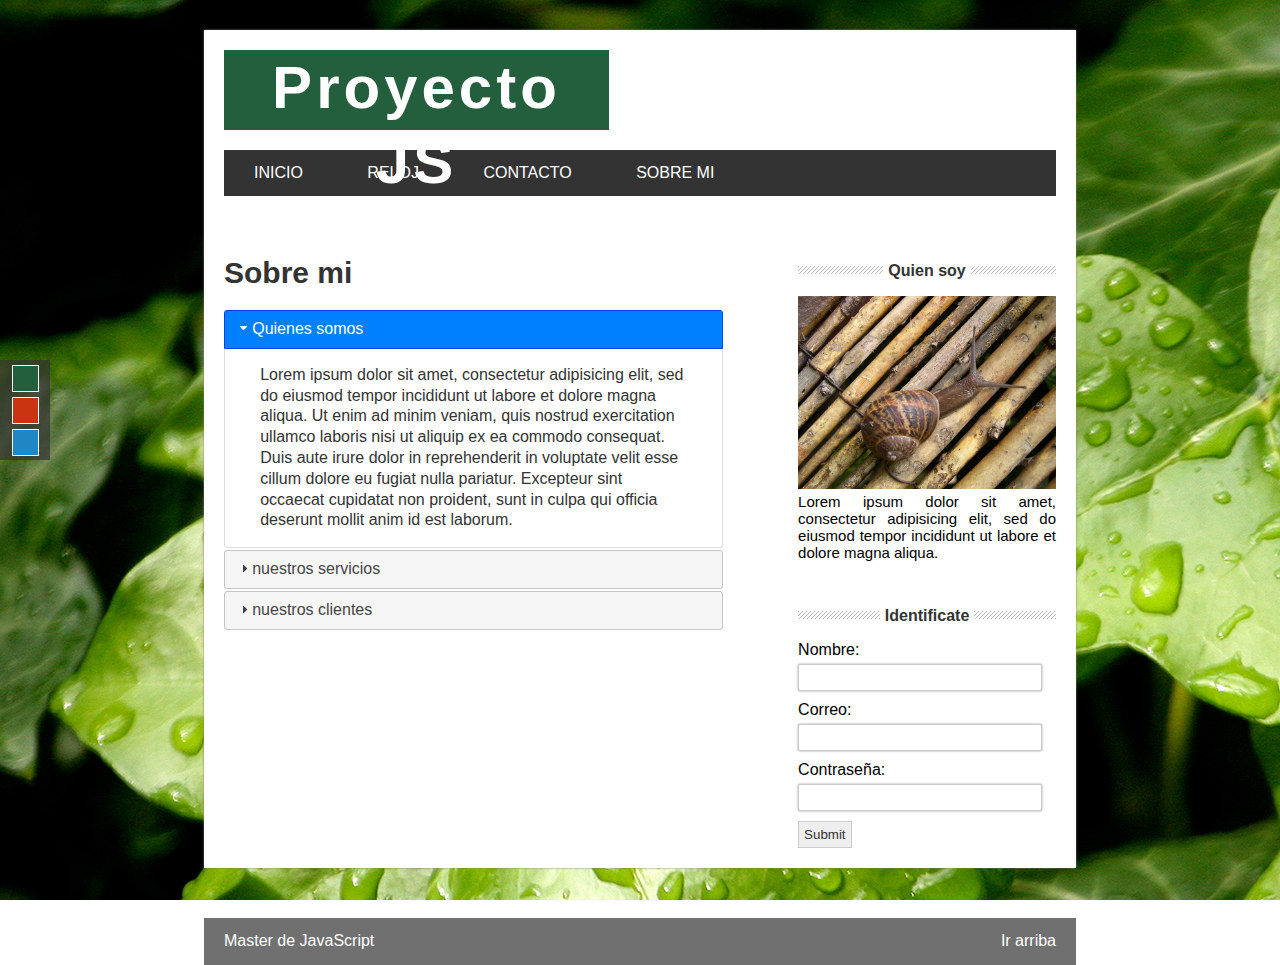
<file: about.html>
<!DOCTYPE html>
<html>
<head>
	<meta charset="utf-8">
	<meta name="viewport" content="width=device-width, initial-scale=1">
	<title>Proyecto con JavaScript</title>
	<link rel="stylesheet" type="text/css" href="css/styles.css">
	<link id="theme" rel="stylesheet" type="text/css" href="css/green.css">

	<!-- JQUERY-->
	  <script src="https://ajax.googleapis.com/ajax/libs/jquery/3.1.1/jquery.min.js"></script>

	<link rel="stylesheet" type="text/css" href="js/jquery-ui-1.13.2/jquery-ui.min.css">
	<link rel="stylesheet" type="text/css" href="js/jquery-ui-1.13.2/jquery-ui.structure.min.css">
	<link rel="stylesheet" type="text/css" href="js/jquery-ui-1.13.2/jquery-ui.theme.min.css">
	<script src="js/jquery-ui-1.13.2/jquery-ui.min.js"></script>

    <!-- SCRIPTS -->
    <script type="text/javascript" src="js/main.js"></script>
</head>
<body>
	<div id="selectorTheme">
		<div id="toGreen"></div>
		<div id="toRed"></div>
		<div id="toBlue"></div>
	</div>
	<section id="global">
		<!-- Cabecera -->
		<header>
			<div id="logo">
				<h1>Proyecto JS</h1>
			</div>
			<div class="clearfix"></div>
			<nav id="menu">
				<ul>
					<li><a href="index.html">Inicio</a></li>
					<li><a href="reloj.html">Reloj</a></li>
					<li><a href="contact.html">Contacto</a></li>
					<li><a href="about.html">Sobre mi</a></li>
				</ul>
			</nav>
		</header>

	

		<!-- Contenido -->
		<section id="content">
			<div id="box">
				<h2>Sobre mi</h2>
				<div id="acordeon">
					<h3>Quienes somos</h3>
					<div>
						<p>
							Lorem ipsum dolor sit amet, consectetur adipisicing elit, sed do eiusmod
							tempor incididunt ut labore et dolore magna aliqua. Ut enim ad minim veniam,
							quis nostrud exercitation ullamco laboris nisi ut aliquip ex ea commodo
							consequat. Duis aute irure dolor in reprehenderit in voluptate velit esse
							cillum dolore eu fugiat nulla pariatur. Excepteur sint occaecat cupidatat non
							proident, sunt in culpa qui officia deserunt mollit anim id est laborum.
						</p>
					</div>
					<h3>nuestros servicios</h3>
					<div>
						<p>
							Lorem ipsum dolor sit amet, consectetur adipisicing elit, sed do eiusmod
							tempor incididunt ut labore et dolore magna aliqua. Ut enim ad minim veniam,
							quis nostrud exercitation ullamco laboris nisi ut aliquip ex ea commodo
							consequat. Duis aute irure dolor in reprehenderit in voluptate velit esse
							cillum dolore eu fugiat nulla pariatur. Excepteur sint occaecat cupidatat non
							proident, sunt in culpa qui officia deserunt mollit anim id est laborum.
						</p>
					</div>
					<h3>nuestros clientes</h3>
					<div>
						<p>
							Lorem ipsum dolor sit amet, consectetur adipisicing elit, sed do eiusmod
							tempor incididunt ut labore et dolore magna aliqua. Ut enim ad minim veniam,
							quis nostrud exercitation ullamco laboris nisi ut aliquip ex ea commodo
							consequat. Duis aute irure dolor in reprehenderit in voluptate velit esse
							cillum dolore eu fugiat nulla pariatur. Excepteur sint occaecat cupidatat non
							proident, sunt in culpa qui officia deserunt mollit anim id est laborum.
						</p>
					</div>
				</div>
			</div>
			<aside id="sidebar">
				<div id="about">
					<h4><span>Quien soy</span></h4>
					<img src="img/caracol.jpg ">
					<p>Lorem ipsum dolor sit amet, consectetur adipisicing elit, sed do eiusmod
					tempor incididunt ut labore et dolore magna aliqua.</p>
				</div>
				<div id="login">
					<h4><span>Identificate</span></h4>
					<form>
						<label>Nombre: </label>
						<input type="text" name="name" id="formName">
						<label>Correo: </label>
						<input type="text" name="correo" id="formCorreo">
						<label>Contraseña: </label>
						<input type="text" name="pass" id="formPass">
						<br>
						<input type="submit" name="entrar">
					</form>
				</div>
			</aside>
			<div class="clearfix"></div>
		</section>
	</section>

	<footer>
		Master de JavaScript

		<a href="#" class="subir">Ir arriba</a>
	</footer>
</body>
</html>
</file>
<file: css/styles.css>
*{
	margin: 0px;
	padding: 0px;
	list-style: none; /*Estas clases se aplicarian a todo*/
}

.clearfix{
	float: none;
	clear: both; /*Con esto limpia los flotados*/
}

#global{
	width: 65%;
	margin: 0px auto;
	margin-top: 30px;
	padding: 20px;
	background: white;
	box-shadow: 0px 0px 2px gray;
}

#logo{
	font-family: Verdana, Arial;
	font-size: 30px;
	letter-spacing: 4px;
	line-height: 75px;
	color: white;
	text-align: center;
	width: 385px;
	height: 80px;
	margin-bottom: 20px;
	float: left;
}

#menu{
	font-family: Helvetica, Arial;
	background: #333;
	width: 100%;
	text-transform: uppercase;
	margin-bottom: 20px;
}

#menu ul{
	line-height: 46px;
}

#menu ul li{
	line-height: 46px;
	display: inline-block; /*Para poner los elemento uno al lado del otro*/
	transition: all 300ms;
}


#menu a{
	display: block;
	color: white;
	text-decoration: none;
	padding-left: 30px;
	padding-right: 30px;

}

#posts{
	width: 60%;
	float: left;
	font-family: Helvetica, Arial;

}

.posts{padding: 7px;}
h2{
	font-size: 30px;
	color: #333;
	font-family: Helvetica, Arial;
}

.posts .date{
	display: block;
	color: gray;
	margin-top: 5px;
}

.posts p{
	margin-top: 15px;
	margin-bottom: 20px;
	line-height: 20px;
	text-align: justify;
}

.mas{
	font-size: 14px;
	text-align: center;
	display: block;
	padding: 10px;
	color: white;
	text-decoration: none;
	margin-top: 10px;
	margin-bottom: 30px;
	width: 70px;
}

#sidebar{
	font-family: Helvetica, arial;
	width: 31%;
	float: right;
}

#sidebar h4{
	margin-top: 50px;
	margin-bottom: 20px;
	text-align: center;
	line-height: 10px;
	color: #333;
	background: url('../img/lines.png') repeat-x;

}

#sidebar h4 span{
	background: white;
	padding: 5px;
}

#sidebar img{
	width: 100%;
}

#sidebar p{
	font-size: 15px;
	text-align: justify;
}
form input[type="text"],
form input[type="number"],
select{
	padding: 5px;
	border-radius: 2px;
	border: 1px solid #ccc;
	width: 90%;
	margin-bottom: 10px;
	box-shadow: 0px 0px 2px gray;
	margin-top: 5px;
}

form input[type="submit"]{
	background: #eee;
	padding: 5px;
	border: 1px solid #ccc ;
	color: #333;
	cursor: pointer;
}

footer{
	font-family: Helvetica, arial;
	color: white;
	height: 47px;
	background: rgba(51, 51, 51, 0.70);
	margin: 0px auto;
	width: 65%;
	padding-left: 20px;
	padding-right: 20px;
	margin-top: 50px;
	line-height: 46px;
}

.bx-wrapper, .bx-viewport{
	height: 250px !important;
}

#selectorTheme{
	position: fixed;
	top: 40%;
	background: rgba(51, 51, 51, 0.7);
	width: 50px;
	height: 100px;
}

#toBlue,
#toGreen,
#toRed{
	width: 25px;
	height: 25px;
	border: 1px solid white;
	display: block;
	margin: 0px auto;
	margin-top: 5px;
	margin-bottom: 5px;
	cursor: pointer;
}

#toGreen{
	background: #235E3D;
}

#toRed{
	background: #CA3413;
}

#toBlue{
	background: #1F87C4;
}

.subir{
	color: white;
	display: block;
	text-decoration: none;
	float: right;
}

#box{
	width: 60%;
	float: left;
	margin-top: 40px;
}

#acordeon{
	margin-top: 20px;

}

#reloj{
	font-family: Helvetica, arial;
	font-size: 40px;
	font-weight: bold;
	color: #333;
	border: 5px dashed #333;
	width: 30%;
	padding: 30px;
	margin: 0px auto;

}

#formContact{
	width: 50%;
	margin-top: 15px;
	font-family: Helvetica, arial;
}

#formContact label{
	display: block; /*para que salten de line*/
	width: 100%;
}
</file>
<file: css/green.css>
body {
	background: url('../img/hojas.jpg');
	background-attachment: fixed; 
}

#logo{
	background: #235E3D;
}

#menu ul li:hover{
	background: #235E3D;
}

.mas{
	background: #235E3D;
}
</file>
